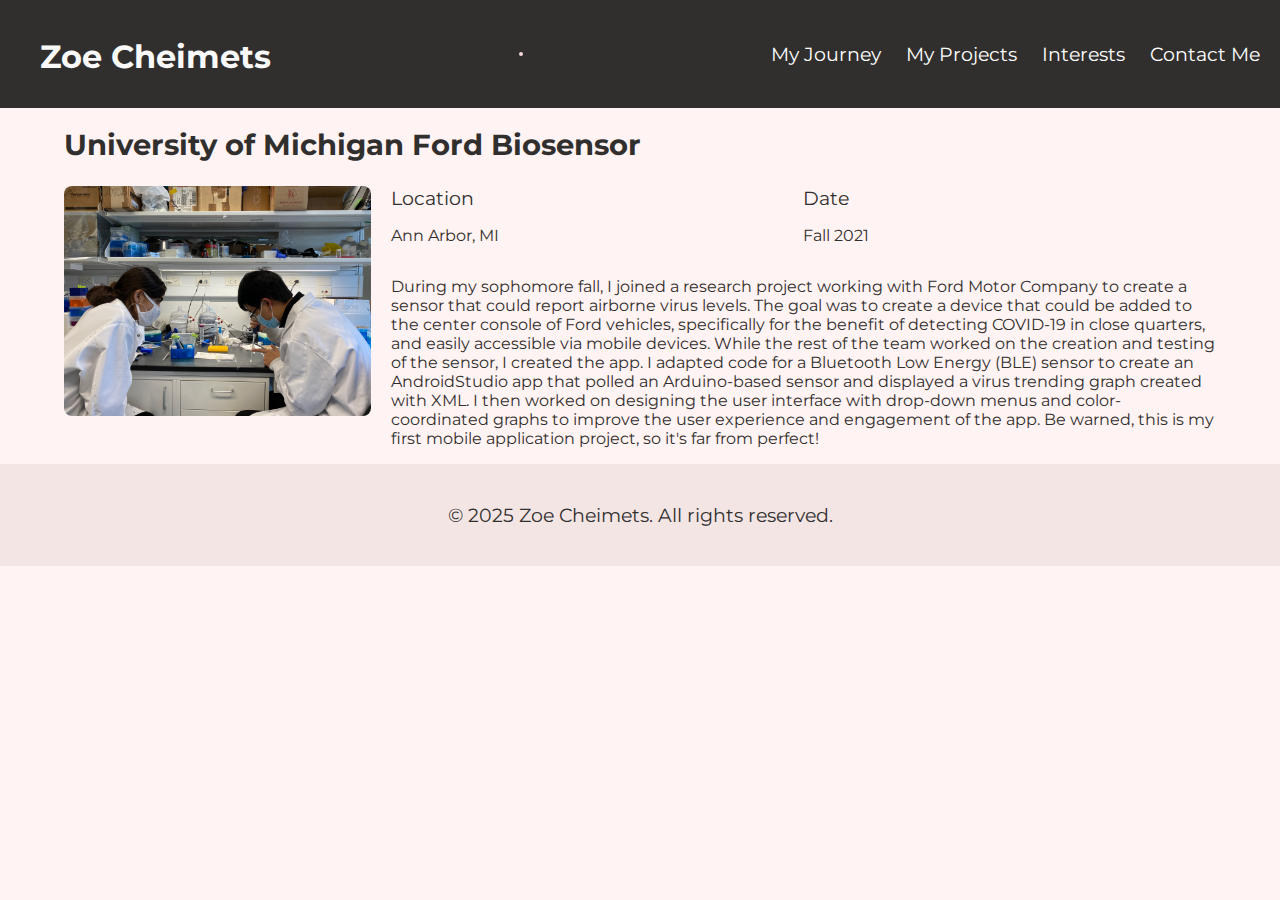
<file: src/biosensor.html>
<!DOCTYPE html>
<html lang="en">

<head>
    <meta charset="UTF-8">
    <meta name="viewport" content="width=device-width, initial-scale=1.0">
    <title>Ford Biosensor | Zoe Cheimets</title>
    <link rel="icon" type="image/x-icon" href="/img/favicon/favicon.ico">
    <link rel="stylesheet" href="/style/style.css">
    <link rel="stylesheet" href="/style/project.css">
    <link rel="stylesheet" href="/style/navbar.css">
</head>

<body>
    <header>
        <script src="/scripts/script.js" defer></script>
        <script id="replace_with_navbar" src="/scripts/nav.js"></script>
    </header>
    <div class="container">
        <section class="proj-page">
            <h2>University of Michigan Ford Biosensor</h2>
            <img src="/img/projects/Ford_Biosensor_Lab.JPG" alt="Project Team Working on Hardware in Ford Biosensor Laboratory">
            <div class="proj-info">
                <div class="info">
                    <b>Location</b>
                    <p>Ann Arbor, MI</p>
                </div>
                <div class="info">
                    <b>Date</b>
                    <p>Fall 2021</p>
                </div>
            </div>
            <p>
                During my sophomore fall, I joined a research project working with Ford Motor 
                Company to create a sensor that could report airborne virus levels. The goal 
                was to create a device that could be added to the center console of Ford vehicles, 
                specifically for the benefit of detecting COVID-19 in close quarters, and easily 
                accessible via mobile devices. While the rest of the team worked on the creation and 
                testing of the sensor, I created the app. I adapted code for a Bluetooth Low Energy (BLE) 
                sensor to create an AndroidStudio app that polled an Arduino-based sensor and displayed a 
                virus trending graph created with XML. I then worked on designing the user interface with 
                drop-down menus and color-coordinated graphs to improve the user experience and engagement 
                of the app. Be warned, this is my first mobile application project, so it's far from perfect!
            </p>
        </section>
    </div>

    <footer>
        <div class="footer-container">
            <p>&copy; 2025 Zoe Cheimets. All rights reserved.</p>
        </div>
    </footer>
</body>

</html>
</file>
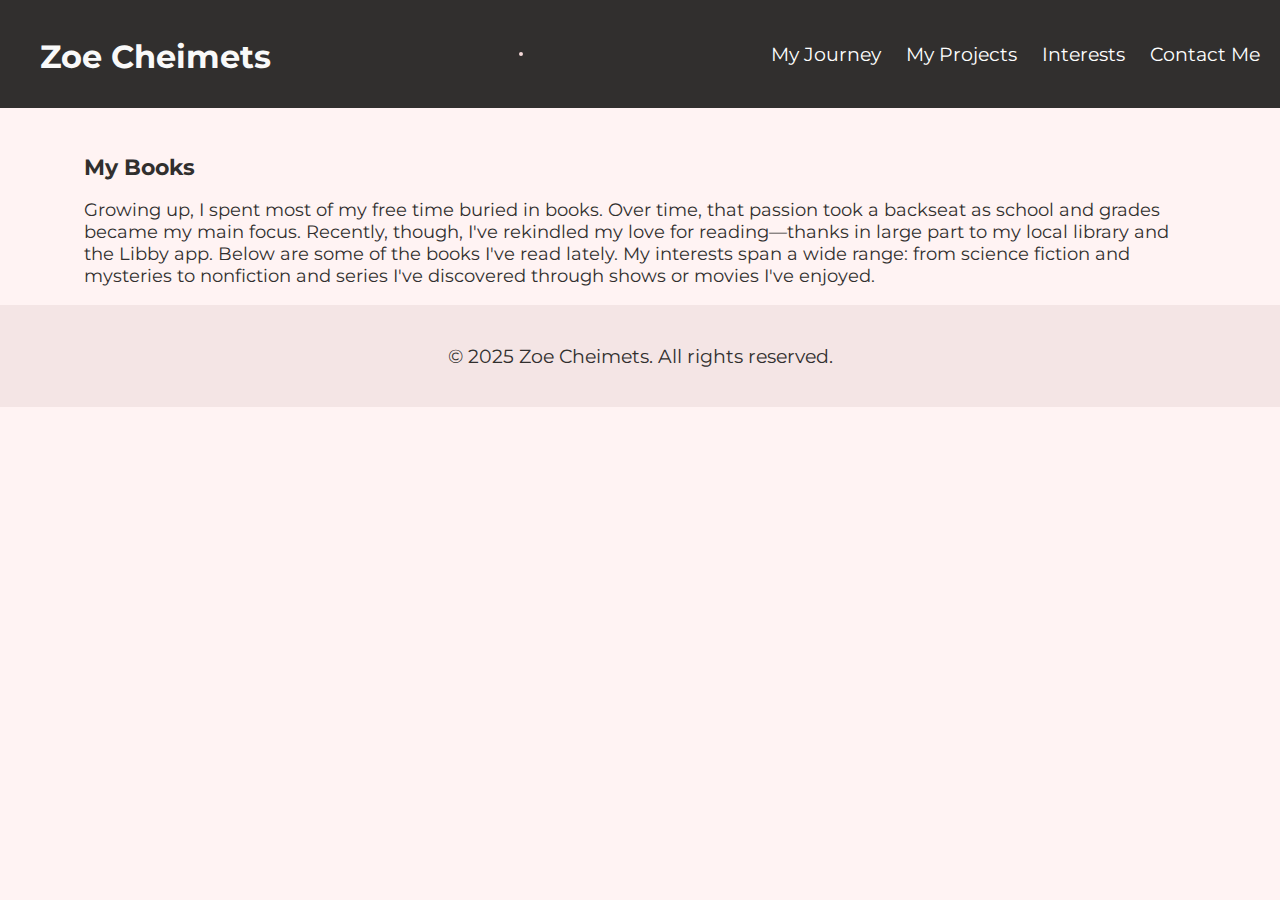
<file: src/books.html>
<!DOCTYPE html>
<html lang="en">

<head>
    <meta charset="UTF-8">
    <meta name="viewport" content="width=device-width, initial-scale=1.0">
    <title>Home | Zoe Cheimets</title>
    <link rel="icon" type="image/x-icon" href="/img/favicon/favicon.ico">
    <link rel="stylesheet" href="https://www.w3schools.com/w3css/5/w3.css">
    <link rel="stylesheet" href="/style/style.css">
    <link rel="stylesheet" href="/style/books.css">
    <link rel="stylesheet" href="/style/navbar.css">
</head>

<body>
    <header>
        <script src="/scripts/script.js" defer></script>
        <script id="replace_with_navbar" src="/scripts/nav.js"></script>
    </header>

    <div class="container">
        <h3>My Books</h3>
        <p id="books_p">
            Growing up, I spent most of my free time buried in books. Over time, that passion took a backseat as school
            and grades became my main focus. Recently, though, I've rekindled my love for reading—thanks in large part
            to my local library and the Libby app. Below are some of the books I've read lately. My interests span a
            wide range: from science fiction and mysteries to nonfiction and series I've discovered through shows or
            movies I've enjoyed.
        </p>
    </div>
    <div class="container">
        <script
            src="https://www.goodreads.com/review/custom_widget/41065755.Currently%20Reading?cover_position=middle&cover_size=medium&num_books=5&order=a&shelf=currently-reading&show_author=1&show_cover=1&show_rating=0&show_review=0&show_tags=0&show_title=1&sort=date_added&widget_bg_color=FFFFFF&widget_bg_transparent=true&widget_border_width=1&widget_id=1743032697&widget_text_color=312f2e&widget_title_size=medium&widget_width=medium"
            type="text/javascript" charset="utf-8"></script>

        <script
            src="https://www.goodreads.com/review/grid_widget/41065755.My%20Recently%20Read%20Books?cover_size=medium&hide_link=true&hide_title=&num_books=48&order=d&shelf=read&sort=date_read&widget_id=1743032260"
            type="text/javascript" charset="utf-8"></script>
    </div>
    <footer>
        <div class="footer-container">
            <p>&copy; 2025 Zoe Cheimets. All rights reserved.</p>
        </div>
    </footer>
</body>

</html>
</file>
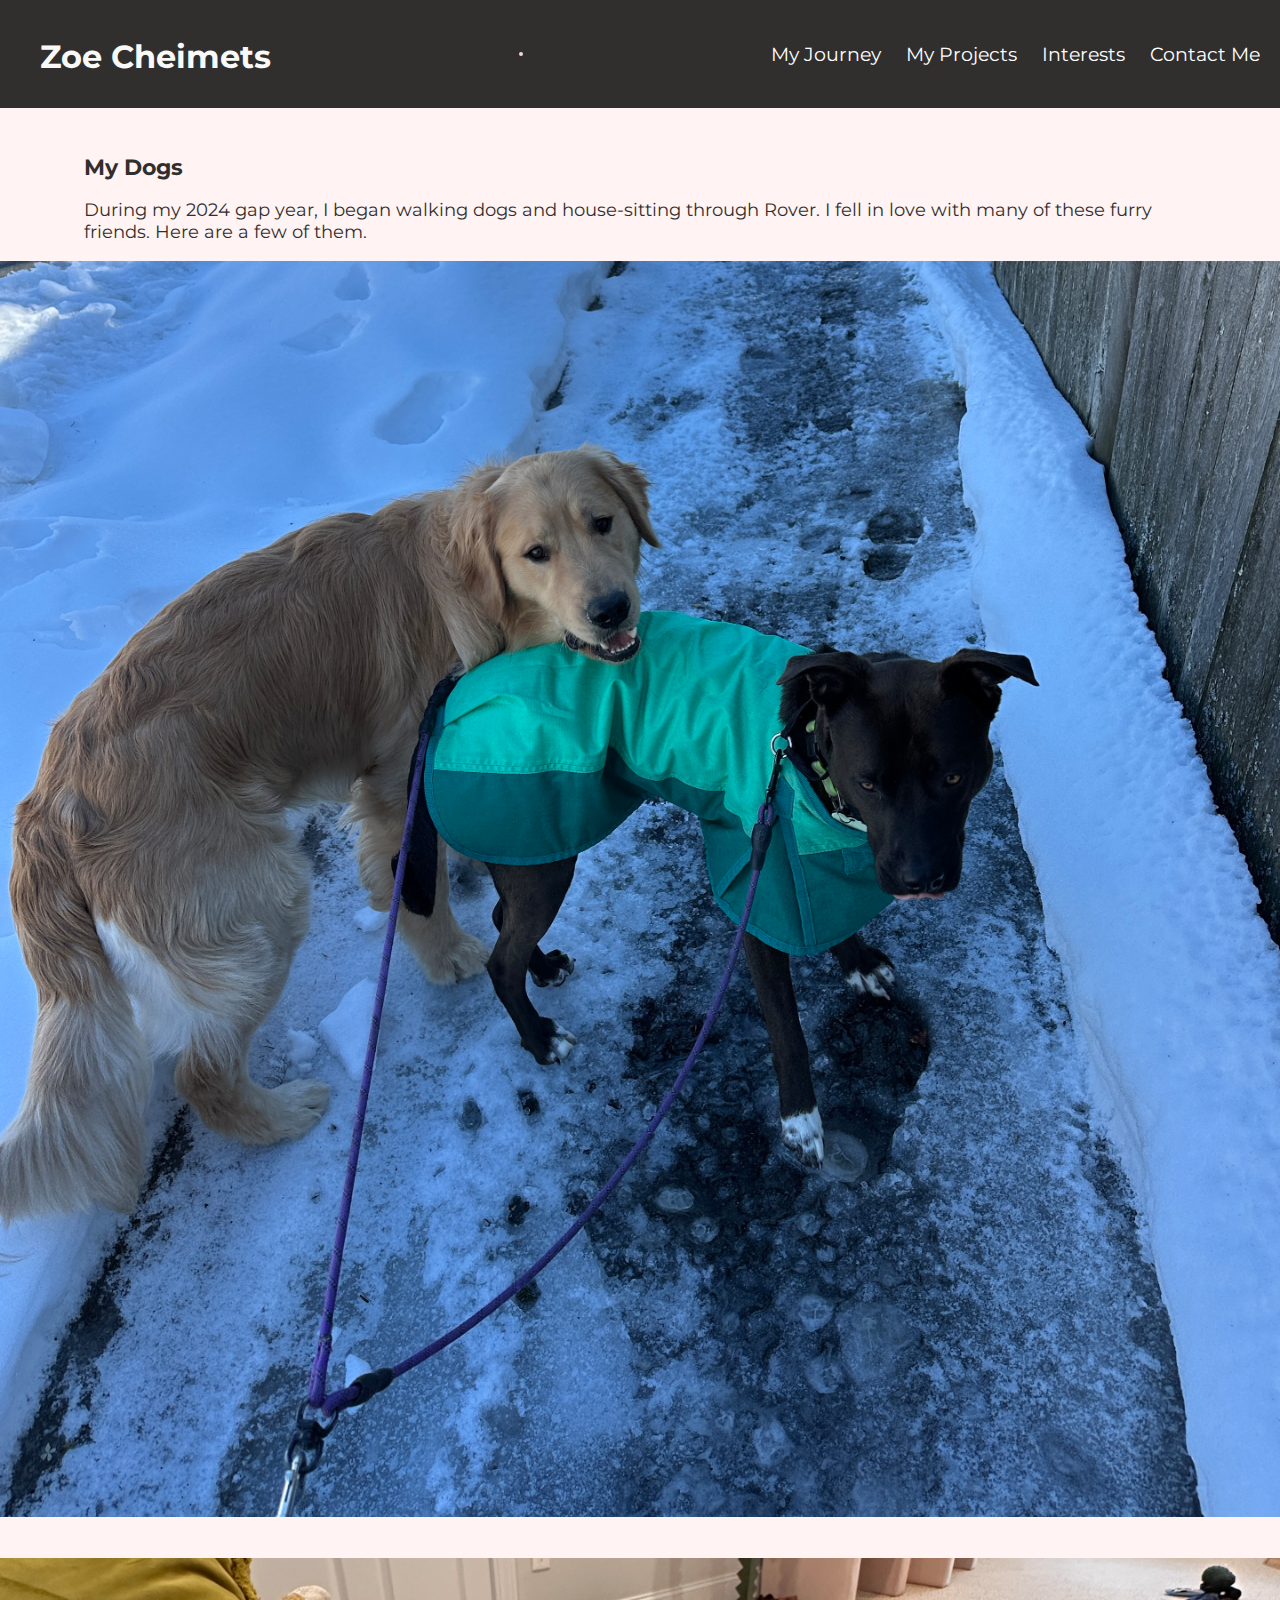
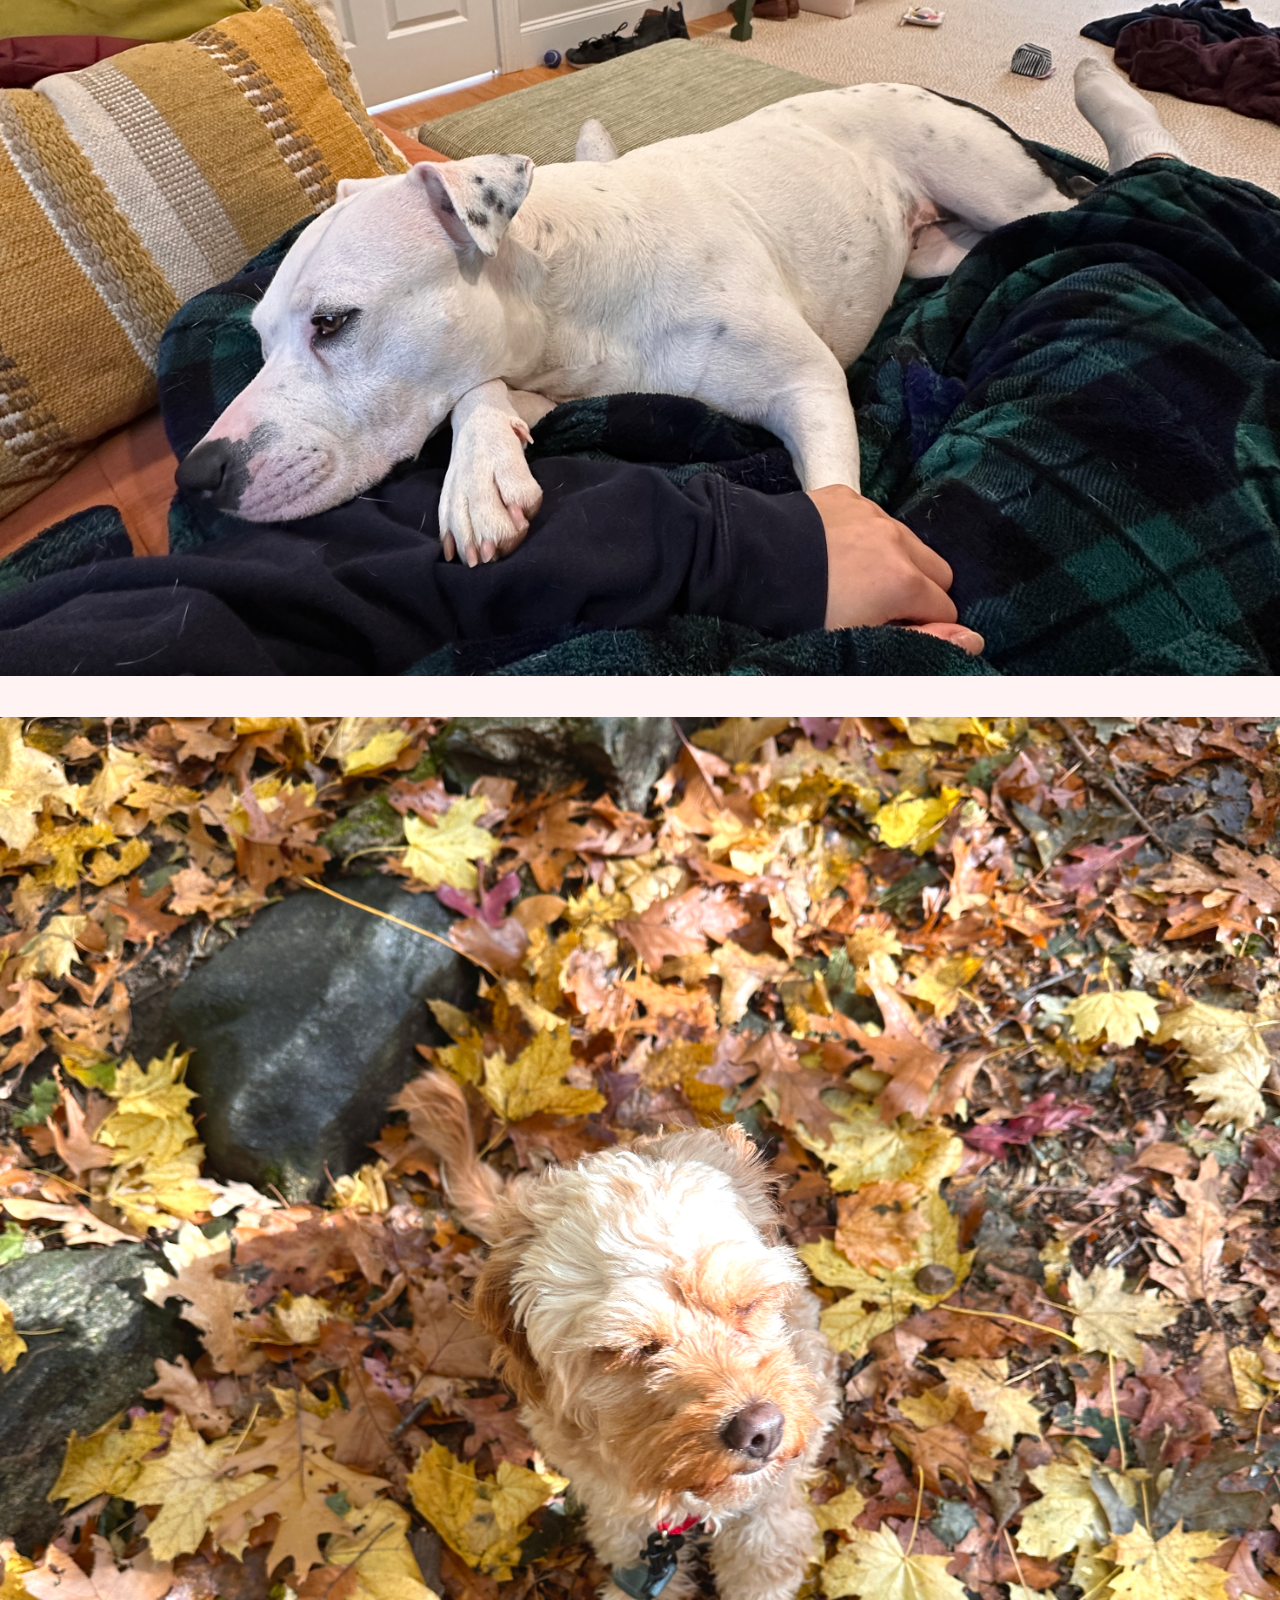
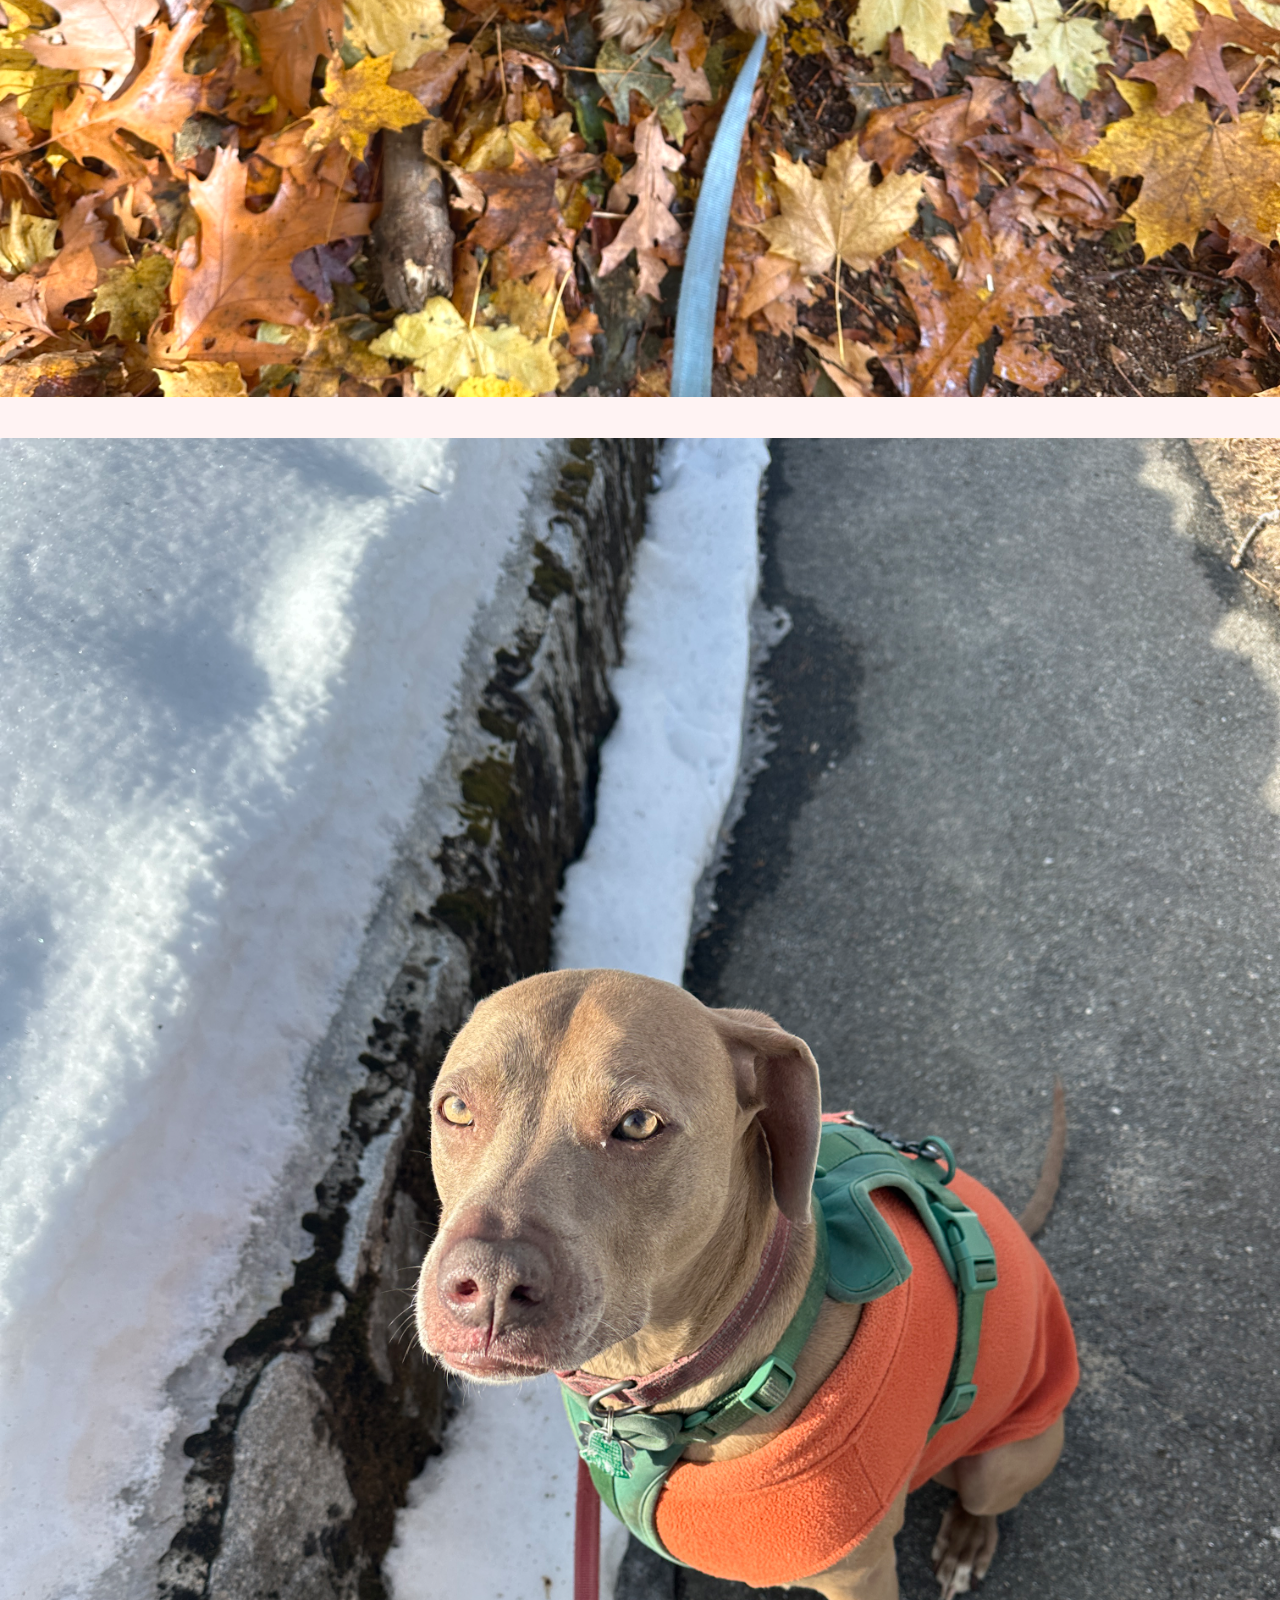
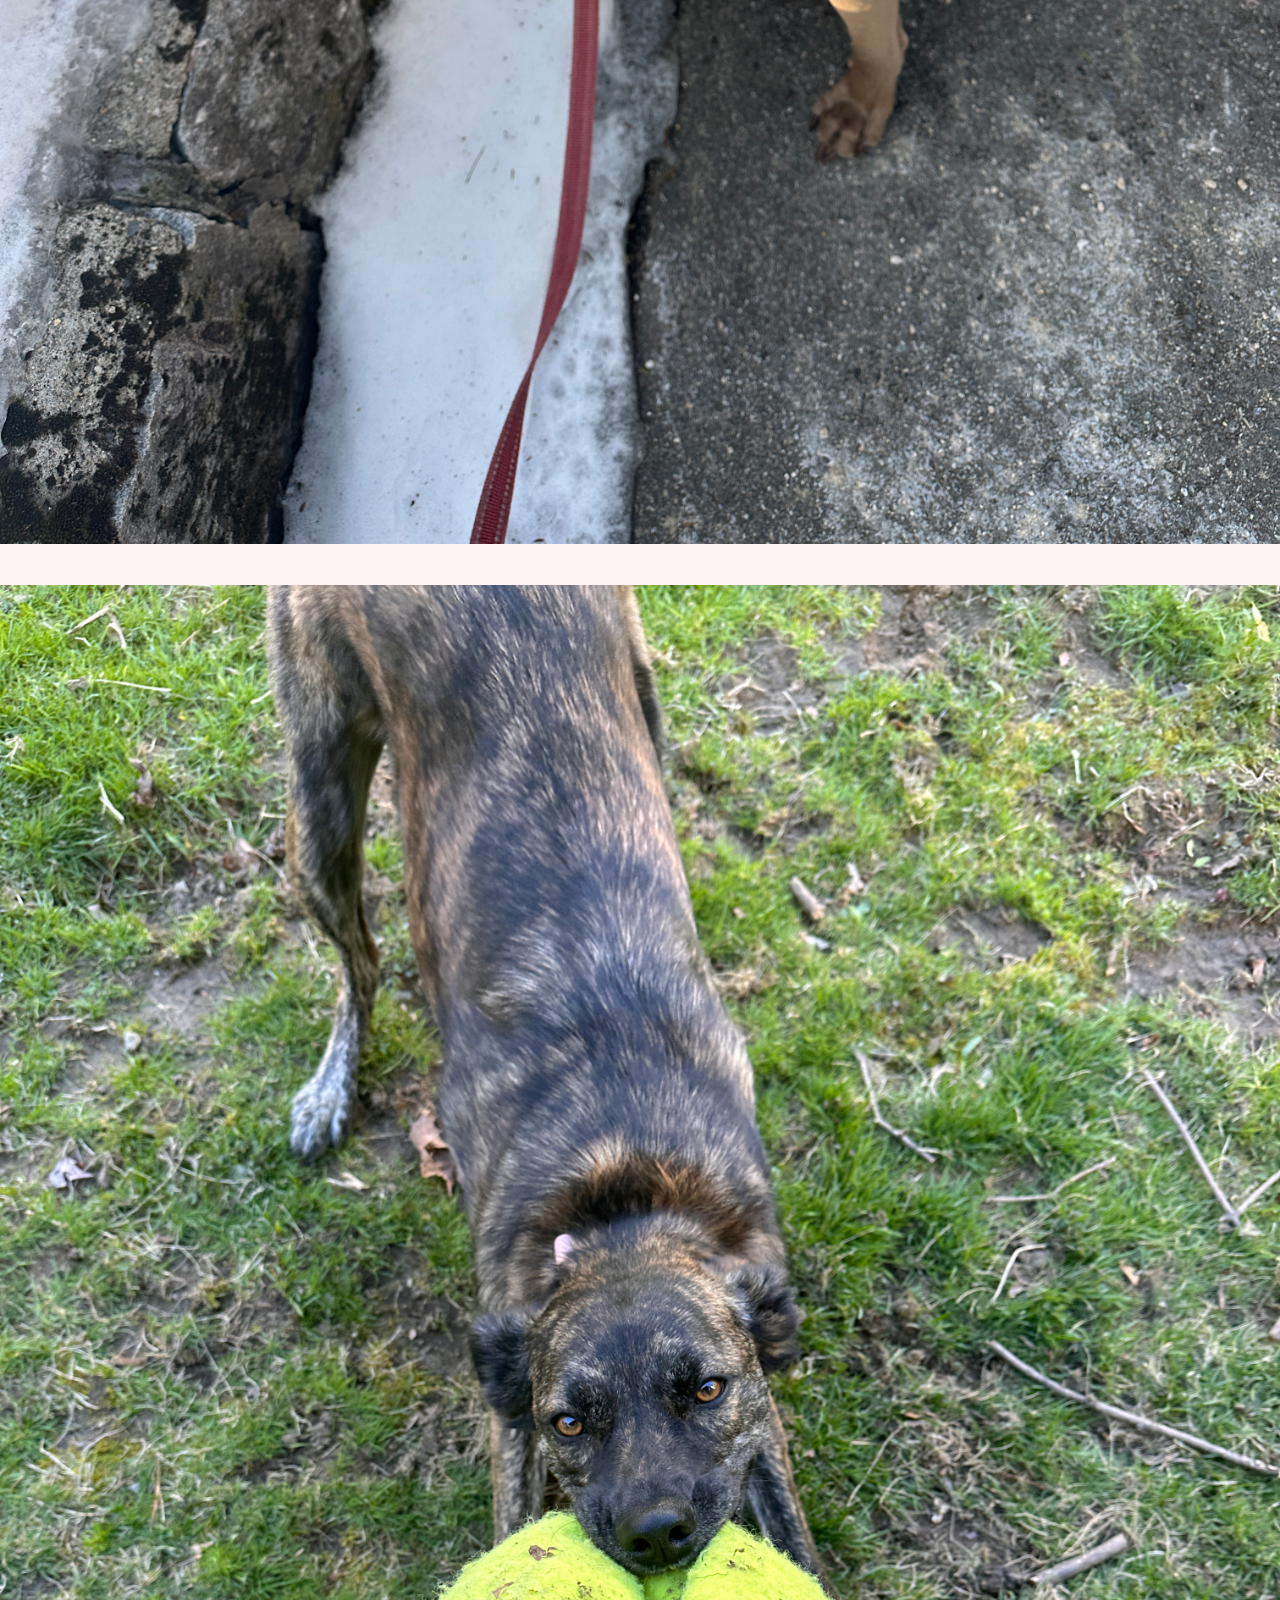
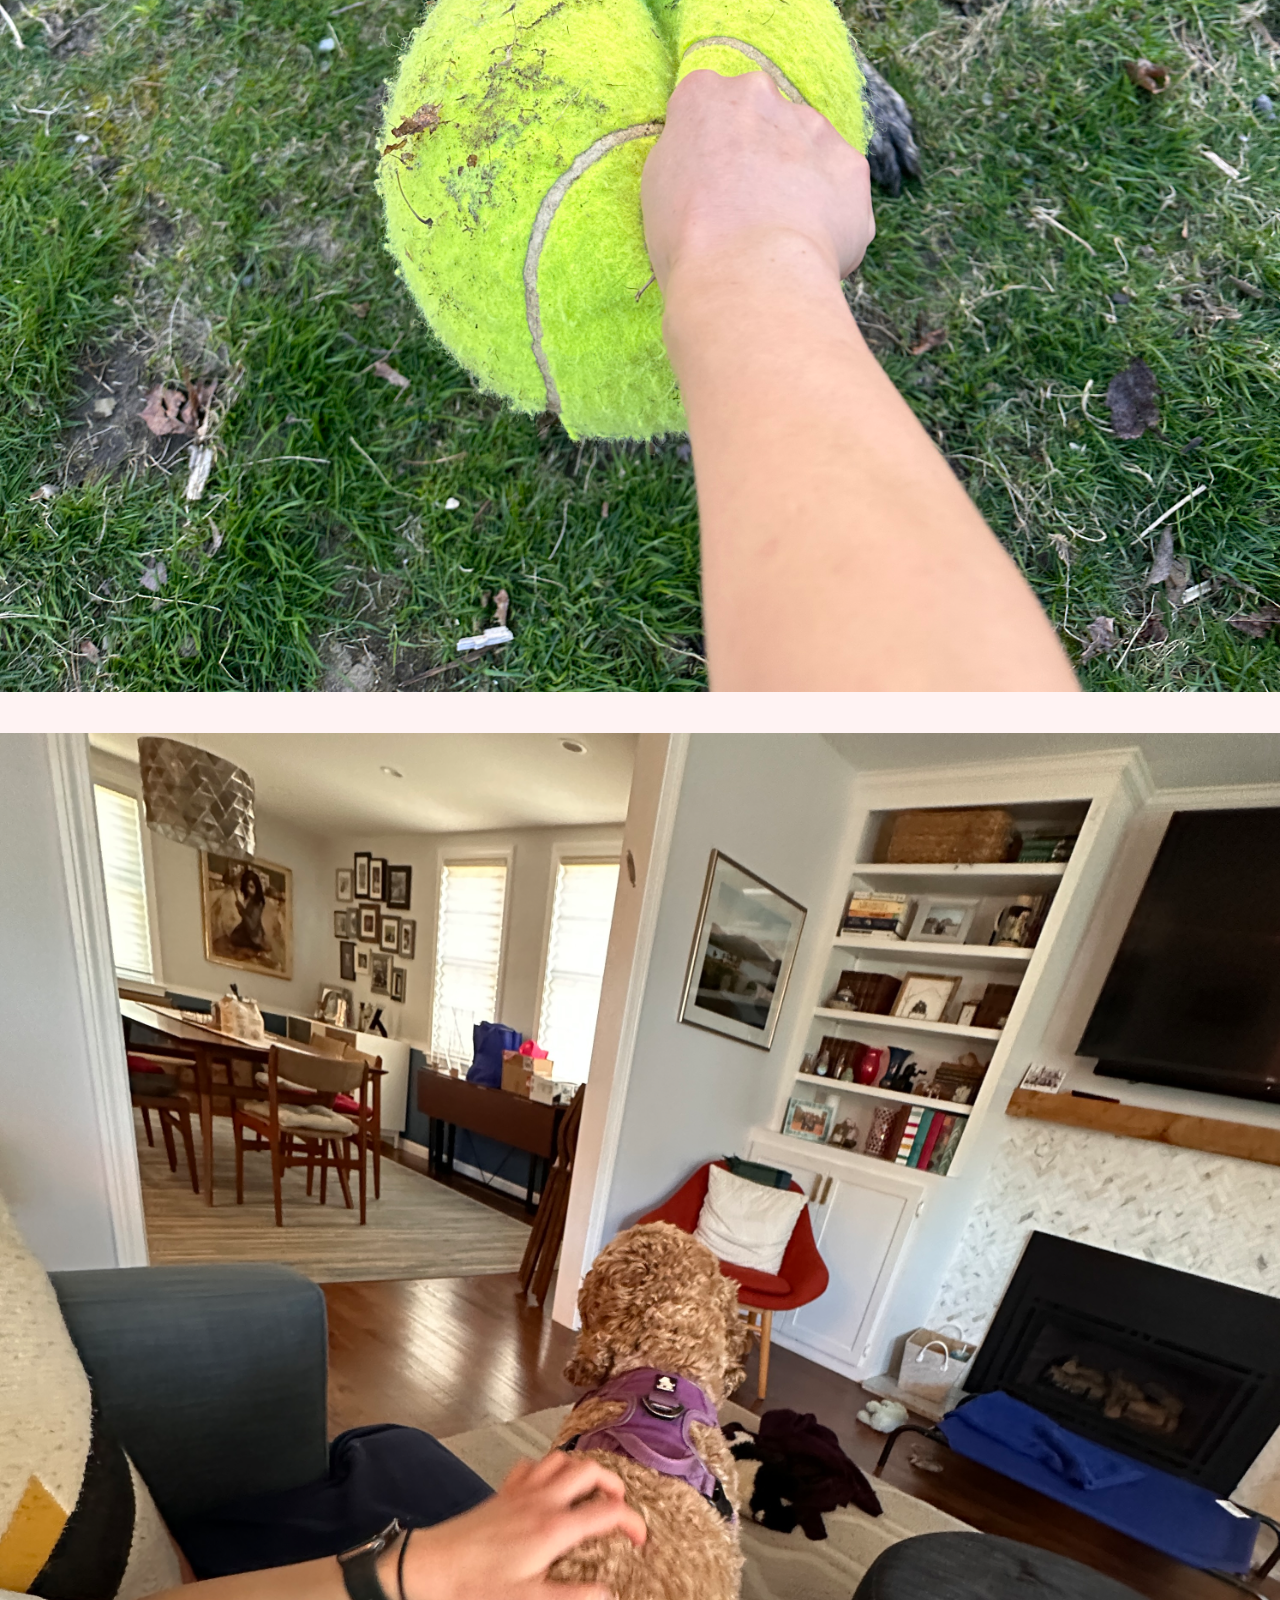
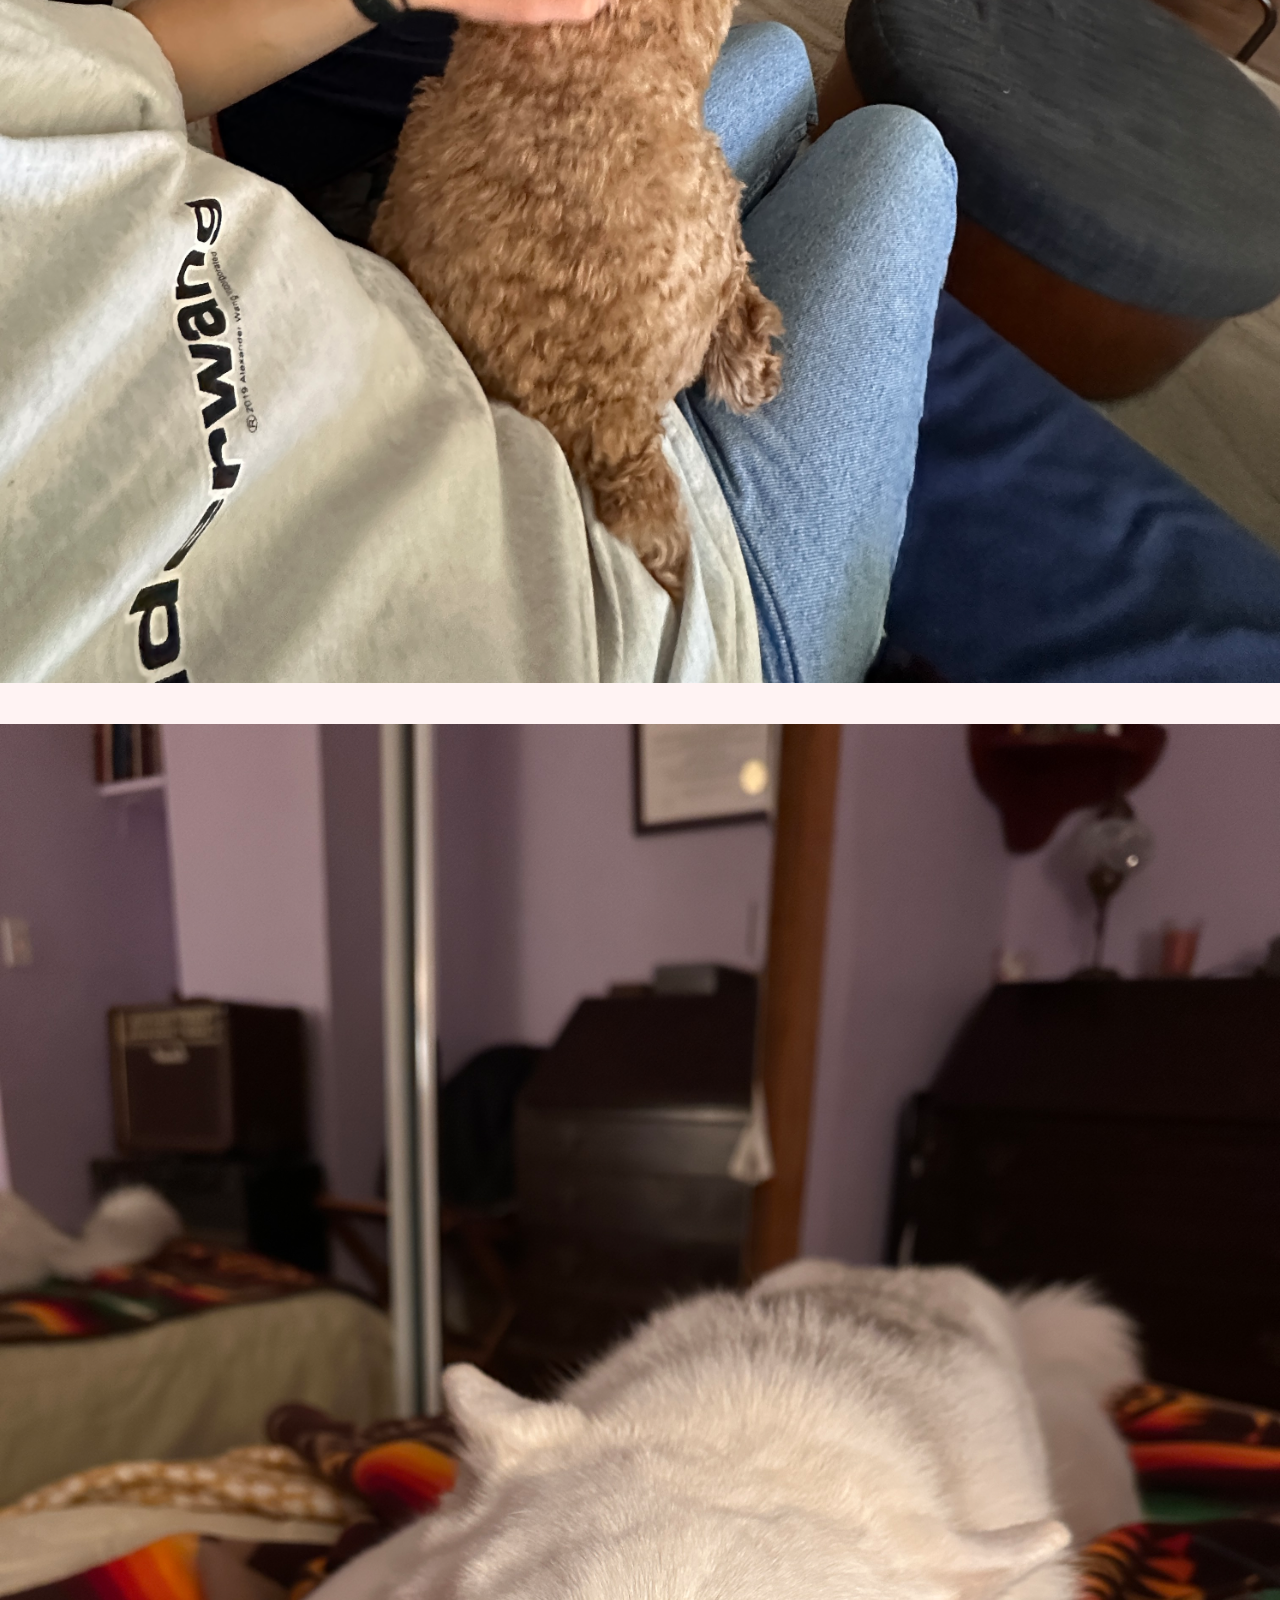
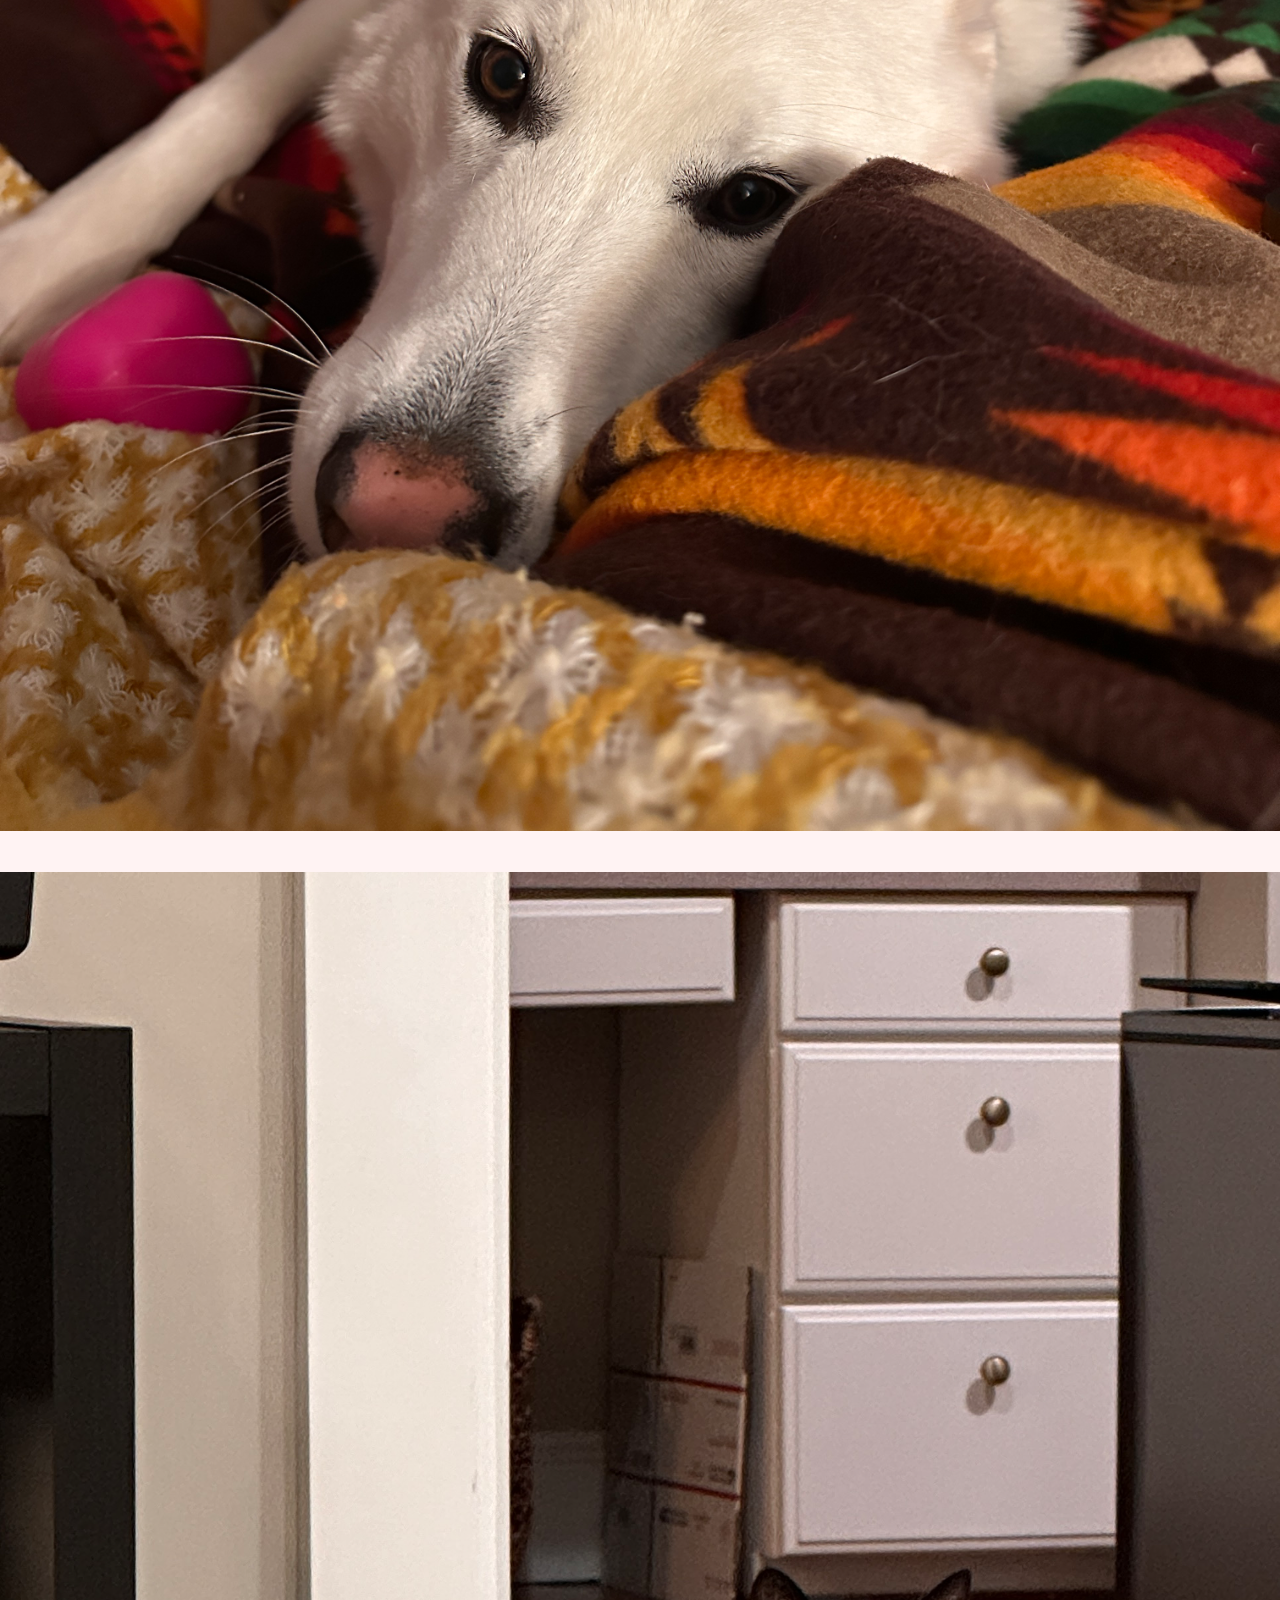
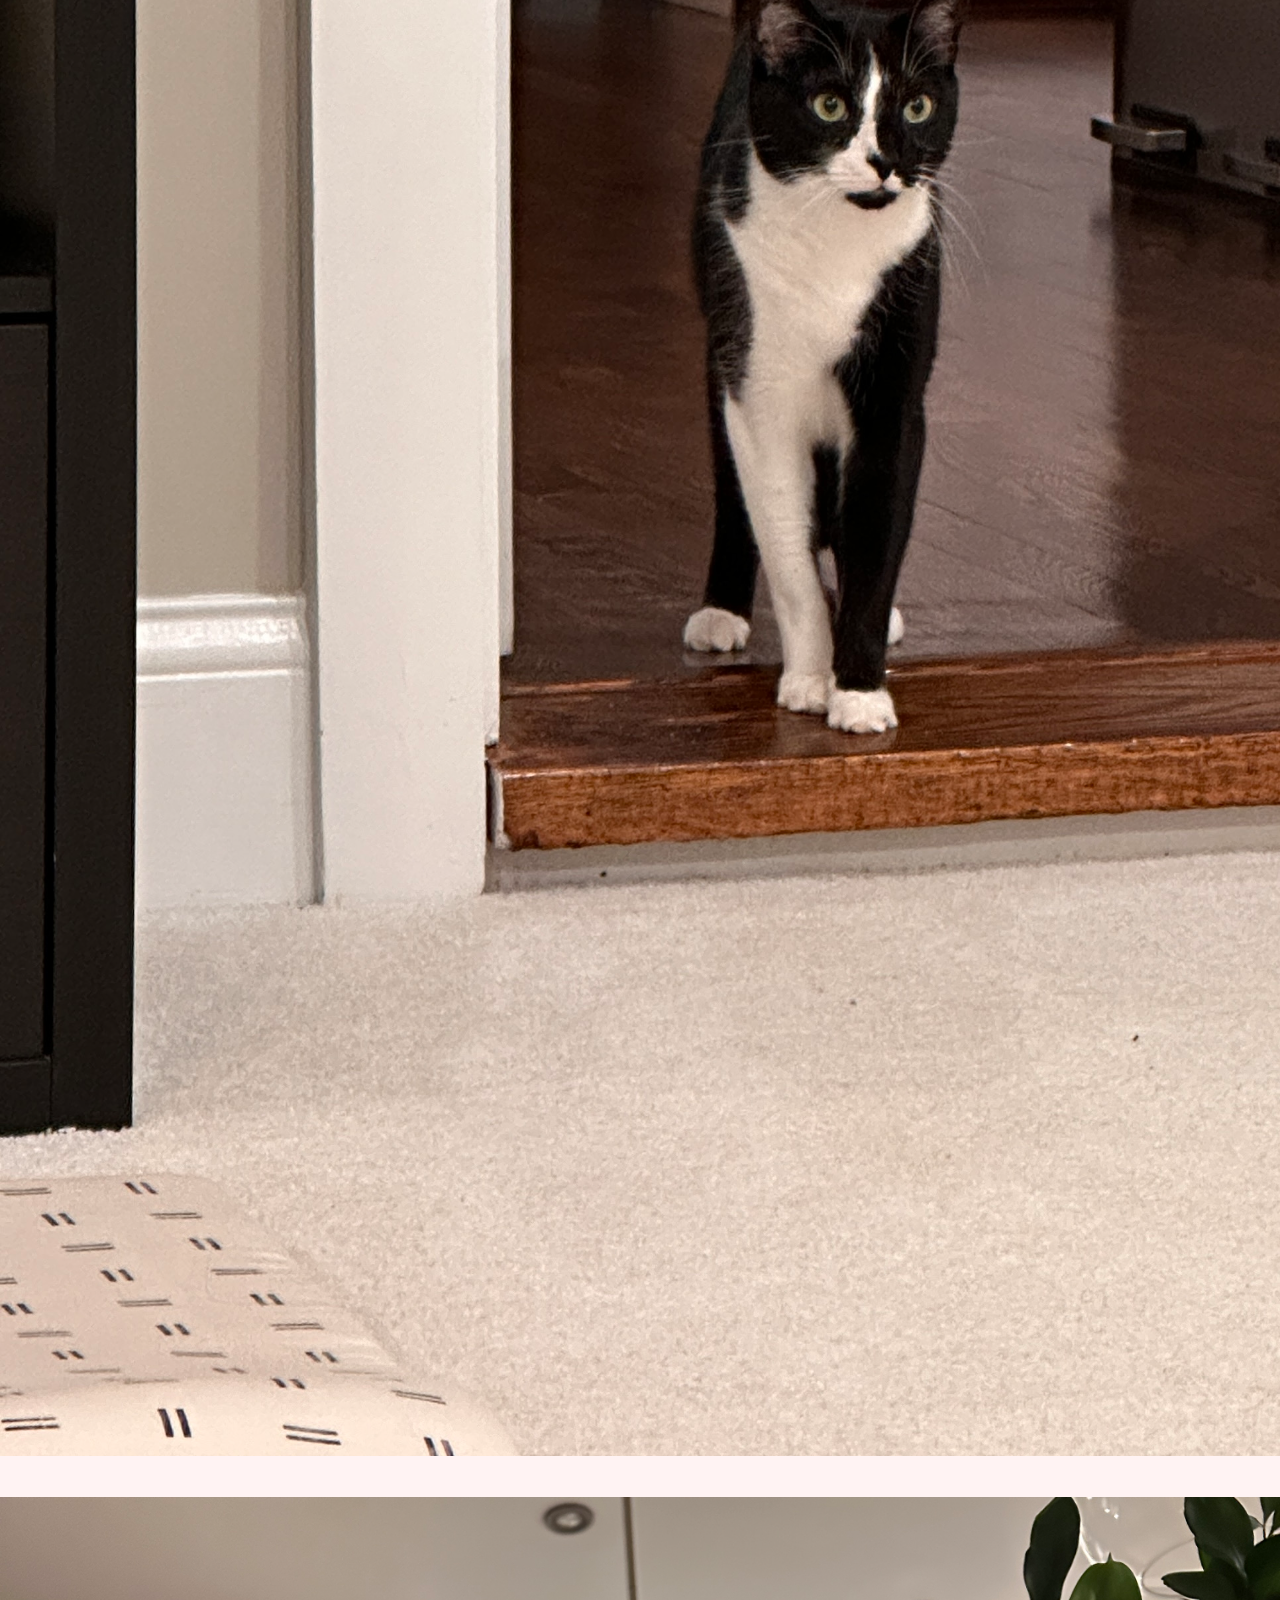
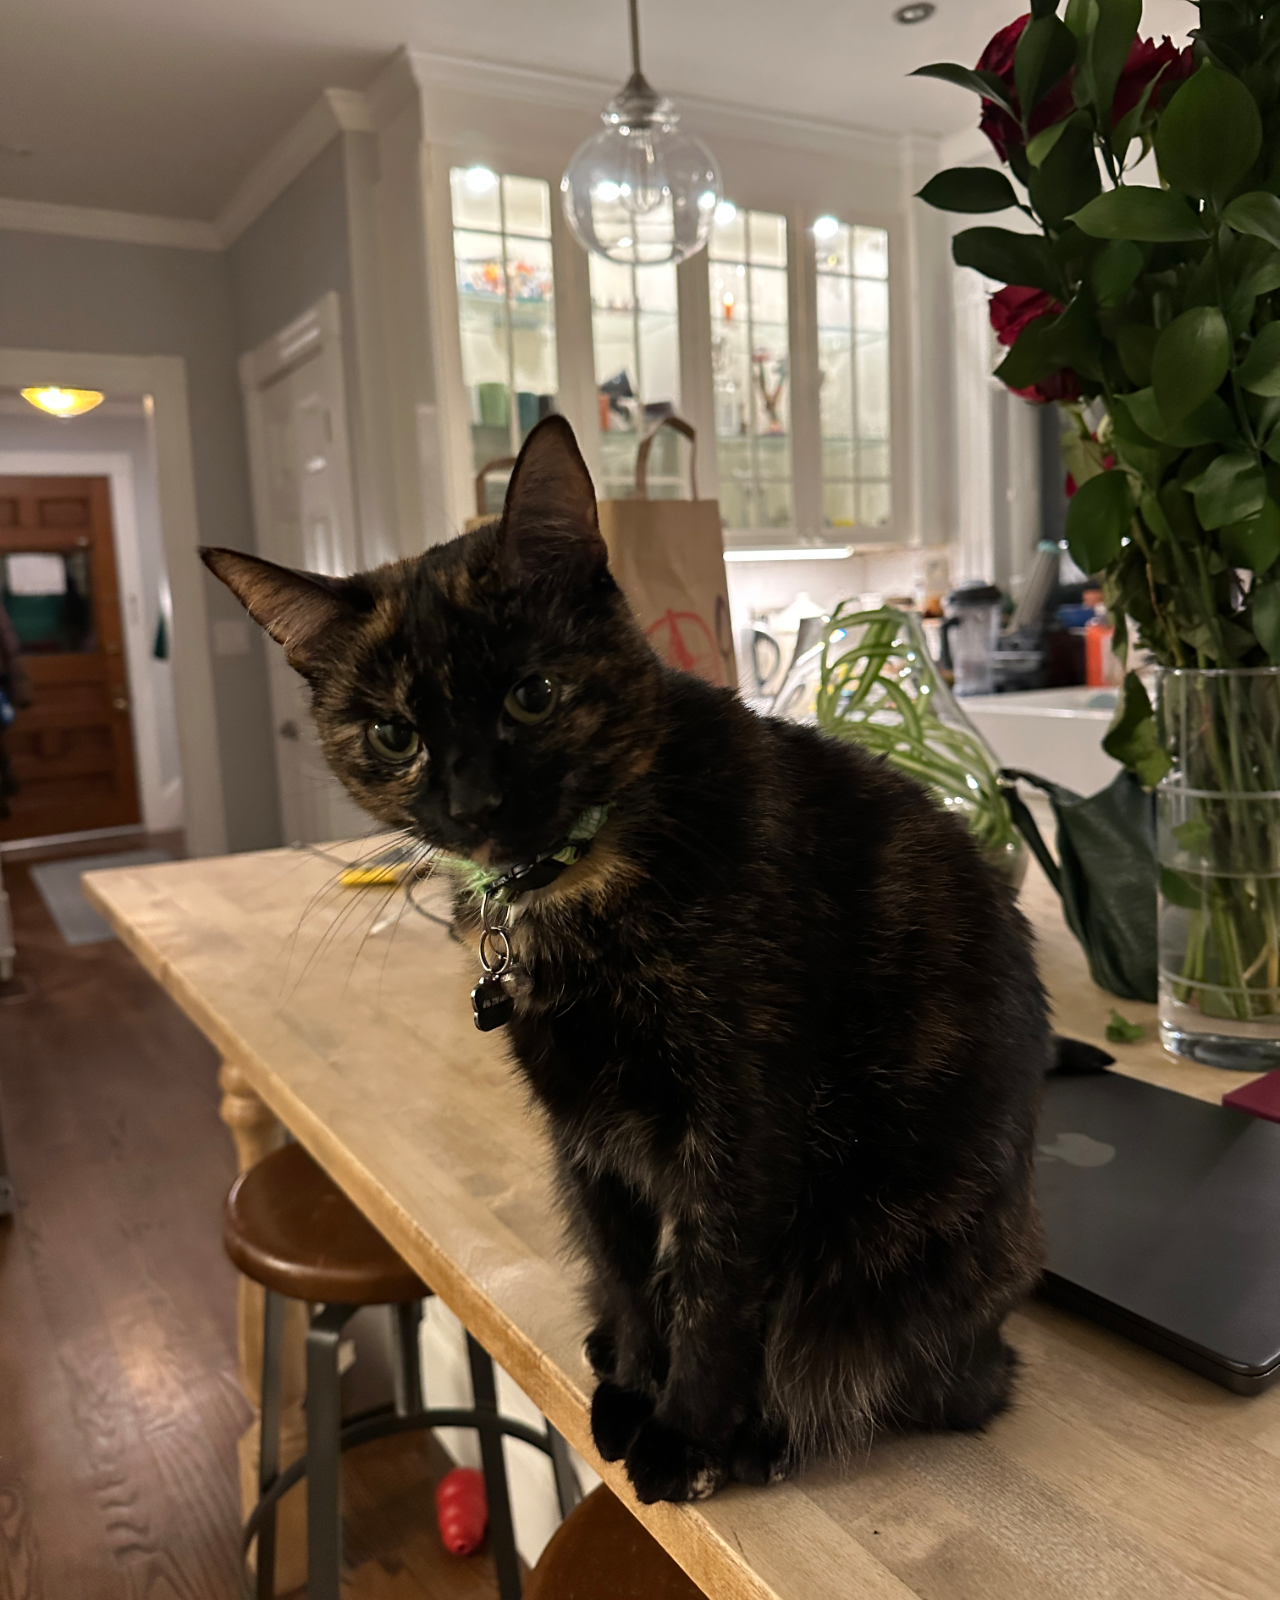
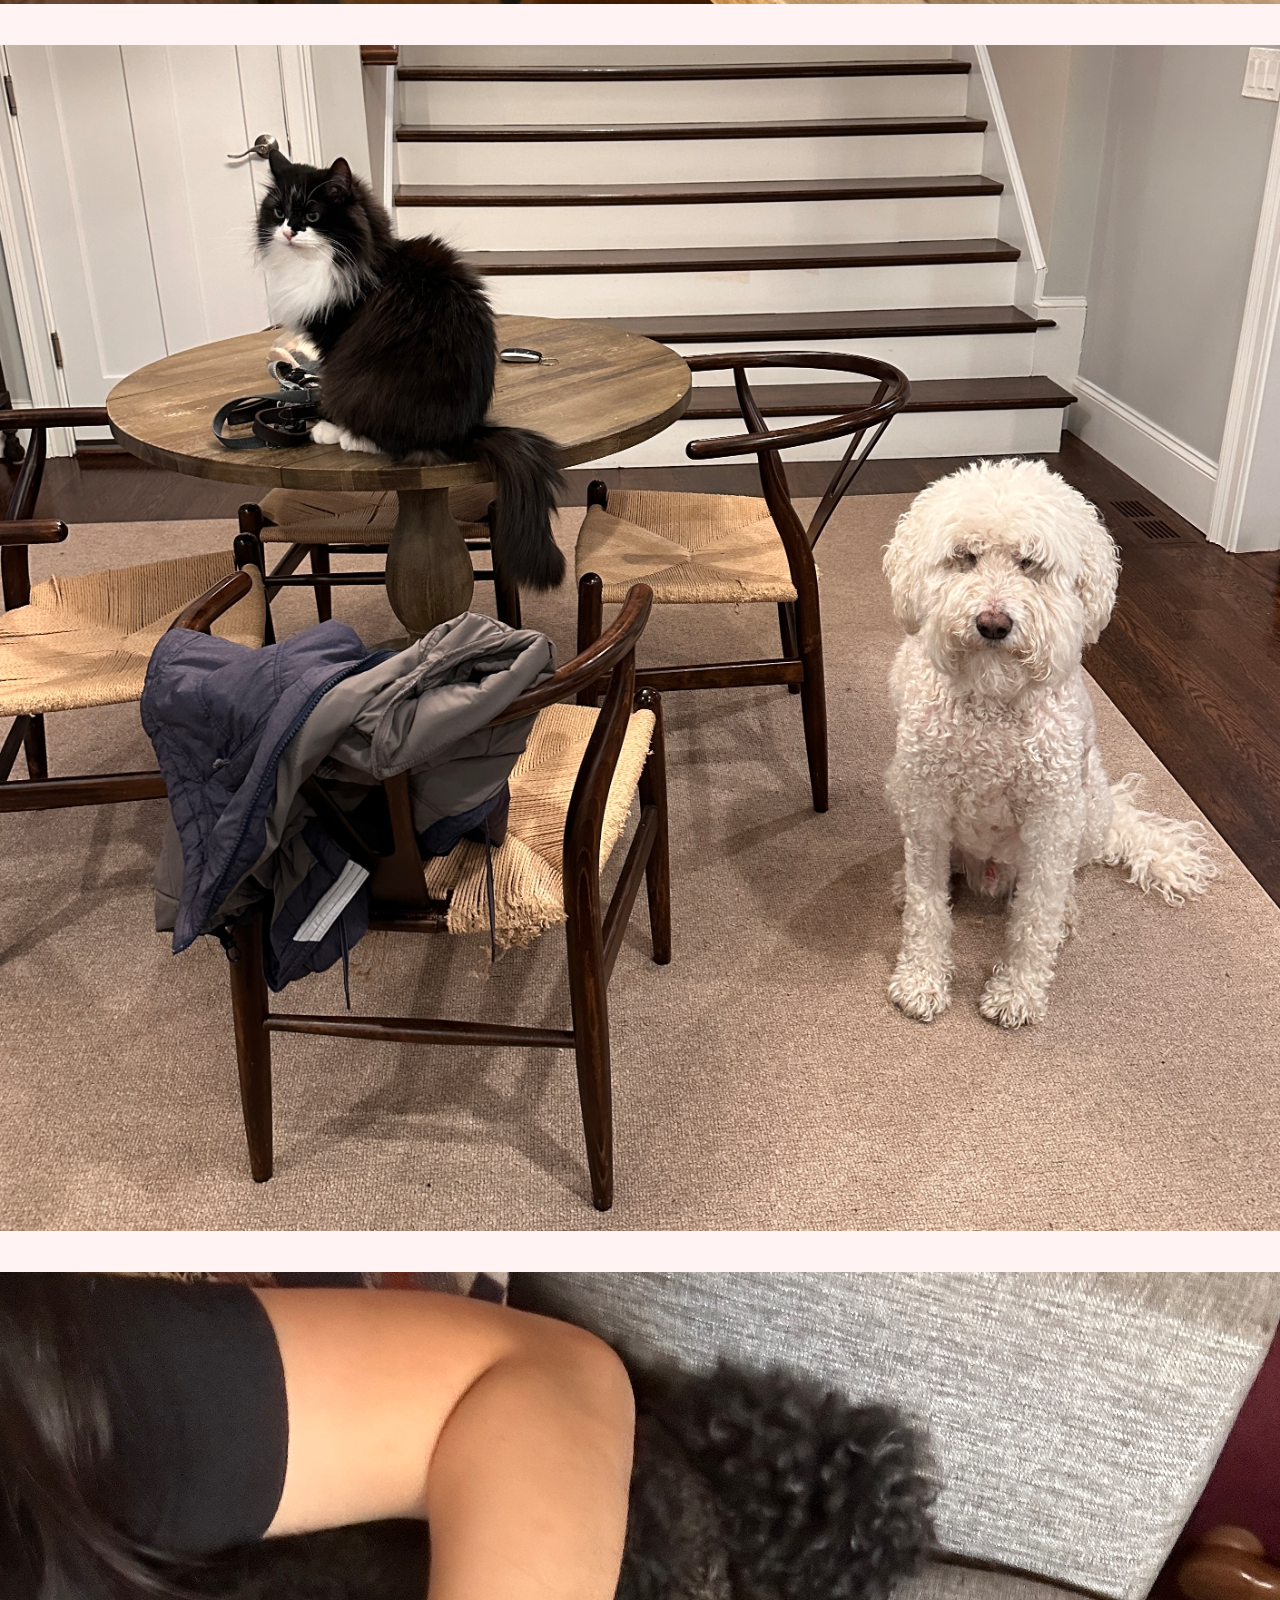
<file: src/dogs.html>
<!DOCTYPE html>
<html lang="en">

<head>
    <meta charset="UTF-8">
    <meta name="viewport" content="width=device-width, initial-scale=1.0">
    <title>Home | Zoe Cheimets</title>
    <link rel="icon" type="image/x-icon" href="/img/favicon/favicon.ico">
    <link rel="stylesheet" href="https://www.w3schools.com/w3css/5/w3.css">
    <link rel="stylesheet" href="/style/style.css">
    <link rel="stylesheet" href="/style/navbar.css">
    <link rel="stylesheet" href="/style/dogs.css">
</head>

<body>
    <header>
        <script src="/scripts/script.js" defer></script>
        <script id="replace_with_navbar" src="/scripts/nav.js"></script>
    </header>

    <div class="container">
        <h3>My Dogs</h3>
        <p id="dogs_p">
            During my 2024 gap year, I began walking dogs and house-sitting through Rover. I fell in love with many of
            these furry friends. Here are a few of them.
        </p>
    </div>

    <div class="w3-content" style="max-width:1500px"> <!--Container for center content-->
        <div class="w3-row"> <!-- no padding -->
            <div class="w3-third">
                <div class="w3-display-container">
                    <img src="/img/dogs/ArloAbbie.JPG" class="w3-image w3-hover-opacity" style="width:100%">
                    <div class="w3-display-middle w3-large">Arlo and Abbie</div>
                </div>
                <div class="w3-display-container">
                    <img src="/img/dogs/BingBong.JPG" class="w3-image w3-hover-opacity" style="width:100%">
                    <div class="w3-display-middle w3-large">Bing Bong</div>
                </div>
                <div class="w3-display-container">
                    <img src="/img/dogs/Charlie.JPG" class="w3-image w3-hover-opacity" style="width:100%">
                    <div class="w3-display-middle w3-large">Charlie</div>
                </div>
                <div class="w3-display-container">
                    <img src="/img/dogs/Rosie.JPG" class="w3-image w3-hover-opacity" style="width:100%">
                    <div class="w3-display-middle w3-large">Rosie</div>
                </div>
                <div class="w3-display-container">
                    <img src="/img/dogs/Sadie.JPG" class="w3-image w3-hover-opacity" style="width:100%">
                    <div class="w3-display-middle w3-large">Sadie</div>
                </div>
                <div class="w3-display-container">
                    <img src="/img/dogs/Orlo.JPG" class="w3-image w3-hover-opacity" style="width:100%">
                    <div class="w3-display-middle w3-large">Orlo</div>
                </div>
            </div>

            <div class="w3-third">
                <div class="w3-display-container">
                    <img src="/img/dogs/Aspen.JPG" class="w3-image w3-hover-opacity" style="width:100%">
                    <div class="w3-display-middle w3-large">Aspen</div>
                </div>
                <div class="w3-display-container">
                    <img src="/img/dogs/Socks.JPG" class="w3-image w3-hover-opacity" style="width:100%">
                    <div class="w3-display-middle w3-large">Socks</div>
                </div>
                <div class="w3-display-container">
                    <img src="/img/dogs/Vivy.JPG" class="w3-image w3-hover-opacity" style="width:100%">
                    <div class="w3-display-middle w3-large">Vivy</div>
                </div>

                <div class="w3-display-container">
                    <img src="/img/dogs/FelixDelaney.JPG" class="w3-image w3-hover-opacity" style="width:100%">
                    <div class="w3-display-middle w3-large">Felix and Delaney</div>
                </div>
                <div class="w3-display-container">
                    <img src="/img/dogs/JaiAlai.JPG" class="w3-image w3-hover-opacity" style="width:100%">
                    <div class="w3-display-middle w3-large">JaiAlai</div>
                </div>
            </div>

            <div class="w3-third">
                <div class="w3-display-container">
                    <img src="/img/dogs/RipleyZoe.JPG" class="w3-image w3-hover-opacity" style="width:100%">
                    <div class="w3-display-middle w3-large">Ripley and Zoe</div>
                </div>
                <div class="w3-display-container">
                    <a href="/src/slater.html"><img src="/img/dogs/Slater.JPG" class="w3-image w3-hover-opacity"
                            style="width:100%"></a>
                    <div class="w3-display-middle w3-large">Slater</div>
                </div>
                <div class="w3-display-container">
                    <img src="/img/dogs/Sunny.JPG" class="w3-image w3-hover-opacity" style="width:100%">
                    <div class="w3-display-middle w3-large">Sunny</div>
                </div>
                <div class="w3-display-container">
                    <img src="/img/dogs/Taz.JPG" class="w3-image w3-hover-opacity" style="width:100%">
                    <div class="w3-display-middle w3-large">Taz</div>
                </div>
                <div class="w3-display-container">
                    <img src="/img/dogs/Olive.JPG" class="w3-image w3-hover-opacity" style="width:100%">
                    <div class="w3-display-middle w3-large">Olive</div>
                </div>
                <div class="w3-display-container">
                    <img src="/img/dogs/Madison.JPG" class="w3-image w3-hover-opacity" style="width:100%">
                    <div class="w3-display-middle w3-large">Madison</div>
                </div>
            </div>
        </div>
    </div>
    <!-- </div> -->
    <footer>
        <div class="footer-container">
            <p>&copy; 2025 Zoe Cheimets. All rights reserved.</p>
        </div>
    </footer>
</body>

</html>
</file>
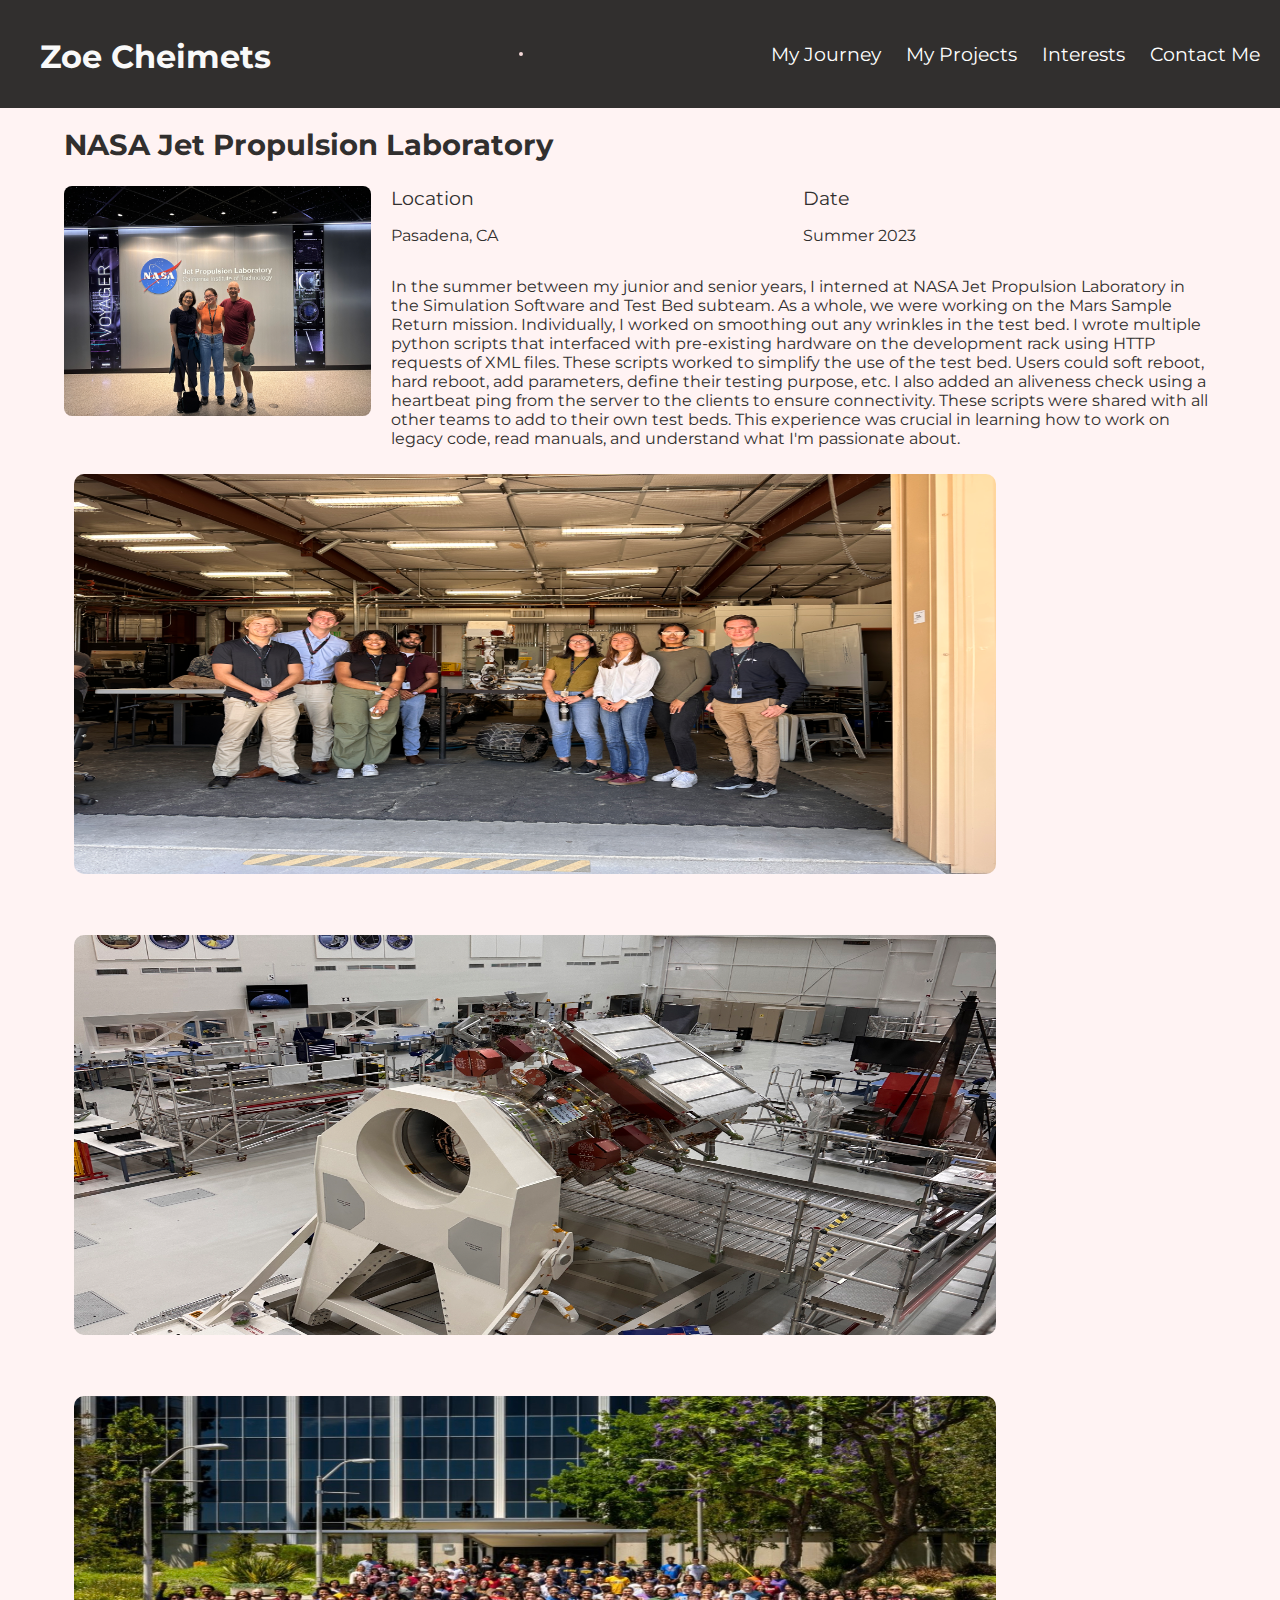
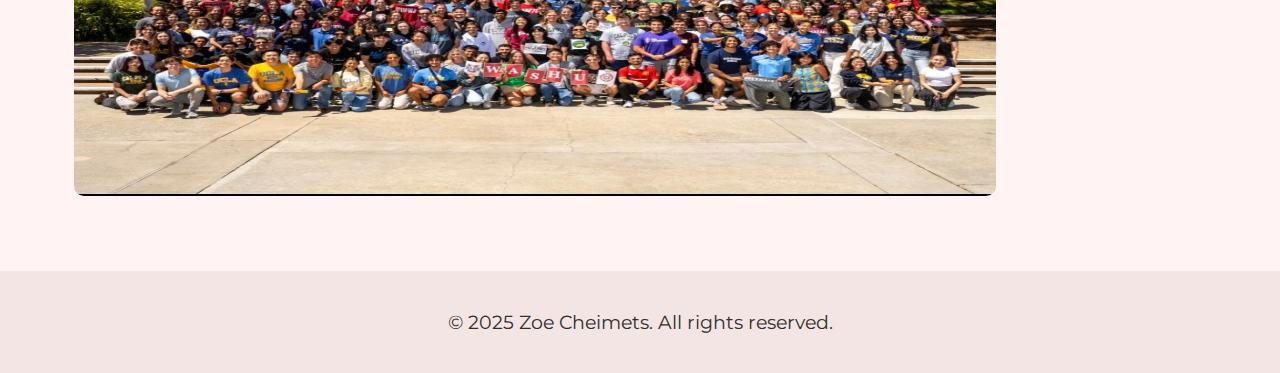
<file: src/jpl.html>
<!DOCTYPE html>
<html lang="en">

<head>
    <meta charset="UTF-8">
    <meta name="viewport" content="width=device-width, initial-scale=1.0">
    <title>NASA JPL | Zoe Cheimets</title>
    <link rel="icon" type="image/x-icon" href="/img/favicon/favicon.ico">
    <link rel="stylesheet" href="https://www.w3schools.com/w3css/5/w3.css">
    <link rel="stylesheet" href="/style/style.css">
    <link rel="stylesheet" href="/style/project.css">
    <link rel="stylesheet" href="/style/navbar.css">
</head>

<body>
    <header>
        <script src="/scripts/script.js" defer></script>
        <script id="replace_with_navbar" src="/scripts/nav.js"></script>
    </header>
    <div class="container">
        <section class="proj-page">
            <h2>NASA Jet Propulsion Laboratory</h2>
            <img src="/img/projects/Family_JPL.JPG">
            <div class="proj-info">
                <div class="info">
                    <b>Location</b>
                    <p>Pasadena, CA</p>
                </div>
                <div class="info">
                    <b>Date</b>
                    <p>Summer 2023</p>
                </div>
            </div>
            <p>
                In the summer between my junior and senior years, I interned at NASA Jet Propulsion Laboratory
                in the Simulation Software and Test Bed subteam. As a whole, we were working on the Mars Sample
                Return mission. Individually, I worked on smoothing out any wrinkles in the test bed. I wrote
                multiple python scripts that interfaced with pre-existing hardware on the development rack using
                HTTP requests of XML files. These scripts worked to simplify the use of the test bed. Users could
                soft reboot, hard reboot, add parameters, define their testing purpose, etc. I also added an
                aliveness check using a heartbeat ping from the server to the clients to ensure connectivity.
                These scripts were shared with all other teams to add to their own test beds. This experience was
                crucial in learning how to work on legacy code, read manuals, and understand what I'm passionate about.
            </p>
        </section>
        <section>
            <div class="w3-content" style="max-width:1500px"> <!--Container for center content-->
                <div class="w3-row"> <!-- no padding -->
                    <div class="w3-third">
                        <div class="w3-display-container">
                            <img src="/img/projects/Group_MAGGIE.JPG" class="w3-image" style="width:100%">
                            <div class="w3-display-middle w3-large">Fellow Interns with MAGGIE, Curiosity's Twin</div>
                        </div>
                    </div>
                    <div class="w3-third">
                        <div class="w3-display-container">
                            <img src="/img/projects/EuropeClipper.JPG" class="w3-image" style="width:100%">
                            <div class="w3-display-middle w3-large">Europa Clipper in Development in Clean Room</div>
                        </div>
                    </div>
                    <div class="w3-third">
                        <div class="w3-display-container">
                            <img src="/img/projects/Intern_Group_Shot.jpg" class="w3-image" style="width:100%">
                            <div class="w3-display-middle w3-large">Summer 2023 Intern Group Photo</div>
                        </div>
                    </div>
                </div>
            </div>
        </section>
        <br>
    </div>

    <footer>
        <div class="footer-container">
            <p>&copy; 2025 Zoe Cheimets. All rights reserved.</p>
        </div>
    </footer>
</body>

</html>
</file>
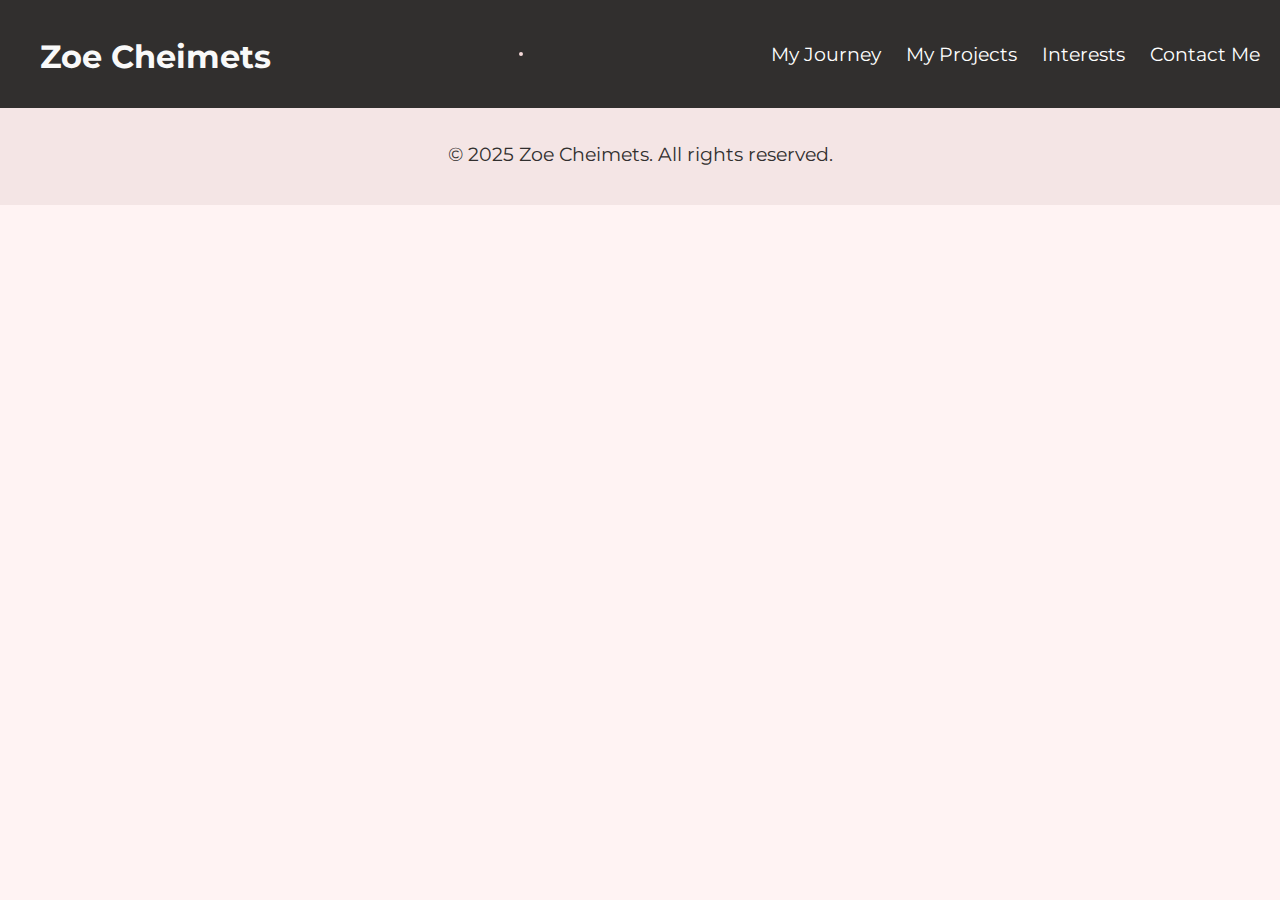
<file: src/slater.html>
<!DOCTYPE html>
<html lang="en">

<head>
    <meta charset="UTF-8">
    <meta name="viewport" content="width=device-width, initial-scale=1.0">
    <title>Home | Zoe Cheimets</title>
    <link rel="icon" type="image/x-icon" href="/img/favicon/favicon.ico">
    <link rel="stylesheet" href="https://www.w3schools.com/w3css/5/w3.css">
    <link rel="stylesheet" href="/style/style.css">
    <link rel="stylesheet" href="/style/navbar.css">
</head>

<body>
    <header>
        <script src="/scripts/script.js" defer></script>
        <script id="replace_with_navbar" src="/scripts/nav.js"></script>
    </header>

    <footer>
        <div class="footer-container">
            <p>&copy; 2025 Zoe Cheimets. All rights reserved.</p>
        </div>
    </footer>
</body>

</html>
</file>
<file: style/style.css>
/*
Defines general use style:
    - body font
    - footer
    - containers
    - etc
*/


@import "font-def.css";          /*needed to use montserrat font*/

html {
    /* keeps anchor points from opening behind the navbar */
    scroll-padding-top: 7rem;
    font-family: montserrat;
}

body {
    font-weight: 300;
    font-size: larger;
    margin: 0;
    padding: 0;
    color: #312f2e;
    background-color: #fff3f3;
}

.container {
    width: 90%;
    margin: auto;
    overflow: hidden;
}

.container p {
    font-size:medium;
}

.container h3 {
    font-weight: bold;
    margin-top: 30px;
}

footer {
    background: #f4e5e5;
    padding: 20px 0;
    text-align: center;
}
</file>
<file: style/project.css>
/*
Style for project-related elements:
    - images
    - titles
    - project grid on homepage
*/


@import "font-def.css";                  /*needed to use montserrat font*/

.grid {
    display: grid;
    justify-content: space-evenly;
    grid-template-columns: repeat(auto-fit, minmax(250px, 1fr));
    gap: 20px;
}

img {
    max-width: 80%;
    height: auto;
    border-radius: 8px;
}

.project {
    height: auto;
    display: flex;
    flex-direction: column;
    opacity: 1;
}

.project:hover {
    opacity: 0.7;
}

.links {
    height: auto;
    display:flex;
    flex-direction: row;
    gap: 10px;
}

.links img {
    height: 30px
}

.proj-page img {
    max-height: 230px;
    float: left;
    margin-right: 20px;
    margin-bottom: 20px;
}

.proj-info {
    display: grid;
    grid-template-columns: 1fr 1fr;
}

.w3-image {
    padding: 10px;
    height: 400px;
    width: auto;
    border-radius: 20px;
}

.w3-display-middle {
    opacity: 0;
    background-color: #fff6f6;
    color: #312f2e;
    padding: 6px;
    border-radius: 5px;
    text-align: center;
}

.w3-display-container:hover .w3-display-middle {
    opacity: 1;
}
</file>
<file: style/navbar.css>
/*
Style for the navbar at the top of each page, including Contact dropdown menu
*/


@import "font-def.css";
/*needed to use montserrat font*/

header {        /*everything in the nav bar*/
    font-weight: bolder;
    background: #312f2e;
    color: #ffffff;
    padding-top: 30px;
    min-height: 70px;
    border-bottom: #312f2e 3px solid;
    cursor:default;
}

header h1 {     /*"Zoe Cheimets" in the navbar*/
    padding: 5px 0;
}

#iss {
    background-color: #f4e5e5;
    border-radius: 8px;
    border: #f4d8d8 solid 2px;
    font-family: instruction;
    font-size: 12px;
    color: #595553;
    margin: 5px;
    max-width: 430px;
    display: flex;

}

#iss img {
    max-height: 60px;
    float: left;
    padding-right: 5px;
}

.navbar {
    font-family: montserrat;
    display: flex;
    align-items: center;
    justify-content: space-between;
    position: fixed;
    top: 0;
    width: 100%;
    background: #312f2e;
    z-index: 9999; /* keeps navbar on very top, no content overlays*/
}

#nav_header a {
    font-family: montserrat;
    font-weight: bold;
    margin-left: 40px;
    font-size: xx-large;
    text-decoration: none;
    color:#f9f9f9;
}


#nav_header a:hover {
    color:#fbbaba;
}


/* navbar content */
.menu a {
    margin-right: 20px;
    color: #ffffff;
    text-decoration: none;
}

/* highlight link when hovering */
.menu a:hover {
    color: #fbbaba
}

.dropdown {
    position: relative;
    display: inline-block;
}

/*when you hover, show dropdown*/
.dropdown:hover .dropdown-content {
    display: block;
}

/* when hovering in dropdown, keep "Contact Me" highlighted */
.dropdown:hover .dropdown-button {
    color: #fbbaba;
}

/*Contact Me button*/
.dropdown-button {
    margin-right: 20px;
    color: #ffffff;
}

.dropdown-content {
    display: none;  /*Hidden by default*/
    position: absolute;
    background-color: #f9f9f9;
    max-width: 115px;
    border-radius: 3px;
    /* border: 2px solid #5d5d5d; */
}

/*Style each link in the dropdown menu*/
.dropdown-content a {
    color: #312f2e;
    text-align: center;
    width: 100%;
    display: inline-block;
}

.dropdown-content a:hover {
    /* background: #5c5957; */
    color: #fad9d9;
}
</file>
<file: style/books.css>
#books_p {
    padding-left: 20px;
    padding-right: 20px;
    padding-top: 0px;
    font-family: montserrat;
    font-size: large;
}

h3 {
    padding: 20px;
    padding-bottom: 0px;
    margin-bottom: 0px;
    font-family: montserrat;
    font-weight: bold;
}

/* Recently Read Books */

h2 {
  font-size: x-large;  
  font-weight: 550;
}

.gr_grid_container {
    width: 73%;
}

.gr_grid_book_container {
    float: left;
    width: 98px;
    height: 160px;
    padding: 0px;
    overflow: hidden;
}

.gr_grid_book_container img:hover {
    opacity: 0.7;
}


/* Currently Reading Block Style */

.gr_custom_container_1743032697 {
    /* customize your Goodreads widget container here*/
    border: 2px solid #312f2e;
    border-radius: 15px;
    padding: 10px 5px 10px 5px;
    background-color: #fbdddd;
    color: #312f2e;
    min-width: 120px;
    width: 23%;
    float: right;
    margin: 25px;
}

.gr_custom_header_1743032697 {
    /* Header */
    font-family: montserrat;
    font-weight: 1000;
    width: 100%;
    margin-bottom: 5px;
    text-align: center;
    font-size: 120%
}

.gr_custom_each_container_1743032697 {
    /* Book Container */
    width: 100%;
    clear: both;
    margin-bottom: 0px;
    overflow: auto;
    text-align: center;
}

.gr_custom_book_container_1743032697 {
    /* Book Cover */
    overflow: hidden;
    max-height: 160px;
    width: auto;
    text-align: center;
    width: 100%;
}

.gr_custom_book_container_1743032697:hover {
    opacity: 0.75;
}

.gr_custom_title_1743032697 a {
    text-decoration: none;
}

.gr_custom_author_1743032697 a {
    text-decoration: none;
}
</file>
<file: style/dogs.css>
@import "font-def.css";   

.w3-image {
    border-radius: 0px;
}

.w3-display-middle {
    opacity: 0;
    background-color: #fbbaba;
    color: #312f2e;
    padding: 6px;
    border-radius: 5px;
}

.w3-display-container:hover .w3-display-middle {
    opacity: 1;
}

h3 {
    padding: 20px;
    padding-bottom: 0px;
    margin-bottom: 0px;
    font-family: montserrat;
    font-weight: bold;
}

#dogs_p {
    padding-left: 20px;
    padding-right: 20px;
    padding-top: 0px;
    font-family: montserrat;
    font-size: large;
}
</file>
